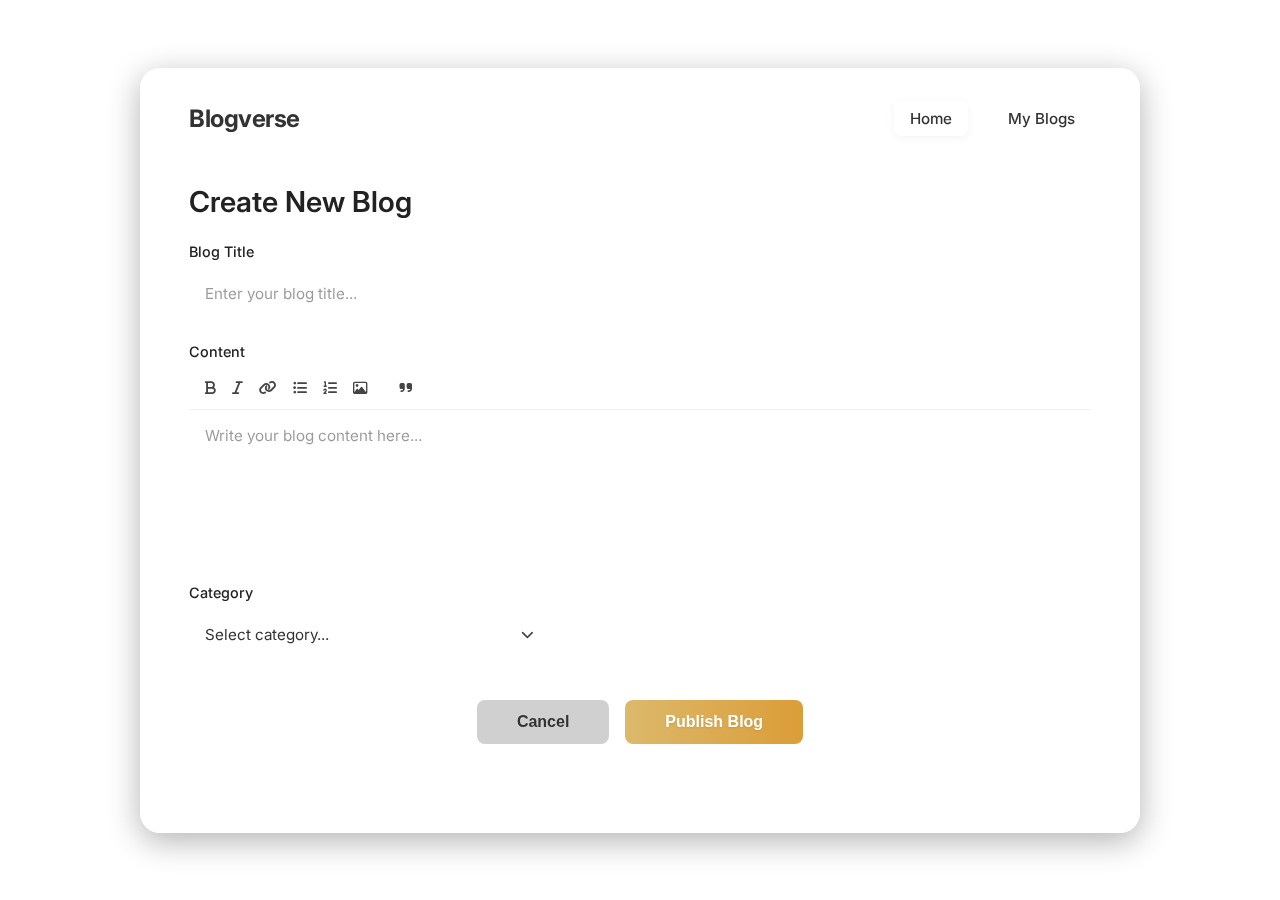
<file: blog-ui/createnewblog.html>
<!DOCTYPE html>
<html lang="en">
<head>
    <meta charset="UTF-8">
    <meta name="viewport" content="width=device-width, initial-scale=1.0">
    <title>Create New Blog</title>
    <link rel="stylesheet" href="stylecnb.css">
    <link rel="preconnect" href="https://fonts.googleapis.com">
    <link rel="preconnect" href="https://fonts.gstatic.com" crossorigin>
    <link href="https://fonts.googleapis.com/css2?family=Inter:wght@300;400;500;600;700&display=swap" rel="stylesheet">
    <link rel="stylesheet" href="https://cdnjs.cloudflare.com/ajax/libs/font-awesome/6.4.0/css/all.min.css">
</head>
<body>
    <div class="background-container"></div>
    
    <main class="glass-container">
        <header class="navbar">
            <h1 class="logo">Blogverse</h1>
            <nav class="nav-links">
                <a href="#" class="nav-item active">Home</a>
                <a href="#" class="nav-item">My Blogs</a>
            </nav>
        </header>

        <section class="content-area">
            <h2 class="page-title">Create New Blog</h2>

            <form class="blog-form">
                <div class="form-group">
                    <label for="title">Blog Title</label>
                    <input type="text" id="title" placeholder="Enter your blog title..." class="glass-input">
                </div>

                <div class="form-group">
                    <label for="content">Content</label>
                    <div class="rich-text-editor">
                        <div class="toolbar">
                            <button type="button" class="tool-btn"><i class="fa-solid fa-bold"></i></button>
                            <button type="button" class="tool-btn"><i class="fa-solid fa-italic"></i></button>
                            <button type="button" class="tool-btn"><i class="fa-solid fa-link"></i></button>
                            <button type="button" class="tool-btn"><i class="fa-solid fa-list-ul"></i></button>
                            <button type="button" class="tool-btn"><i class="fa-solid fa-list-ol"></i></button>
                            <button type="button" class="tool-btn"><i class="fa-regular fa-image"></i></button>
                            <div class="divider"></div>
                            <button type="button" class="tool-btn"><i class="fa-solid fa-quote-right"></i></button>
                        </div>
                        <textarea id="content" placeholder="Write your blog content here..." class="editor-textarea"></textarea>
                    </div>
                </div>

                <div class="form-group">
                    <label for="category">Category</label>
                    <div class="select-wrapper">
                        <select id="category" class="glass-select">
                            <option value="" disabled selected>Select category...</option>
                            <option value="tech">Technology</option>
                            <option value="lifestyle">Lifestyle</option>
                            <option value="travel">Travel</option>
                        </select>
                        <i class="fa-solid fa-chevron-down select-icon"></i>
                    </div>
                </div>

                <div class="form-actions">
                    <button type="button" class="btn btn-cancel">Cancel</button>
                    <button type="submit" class="btn btn-publish">Publish Blog</button>
                </div>
            </form>
        </section>
    </main>

    <script src="scriptcnb.js"></script>
</body>
</html>
</file>
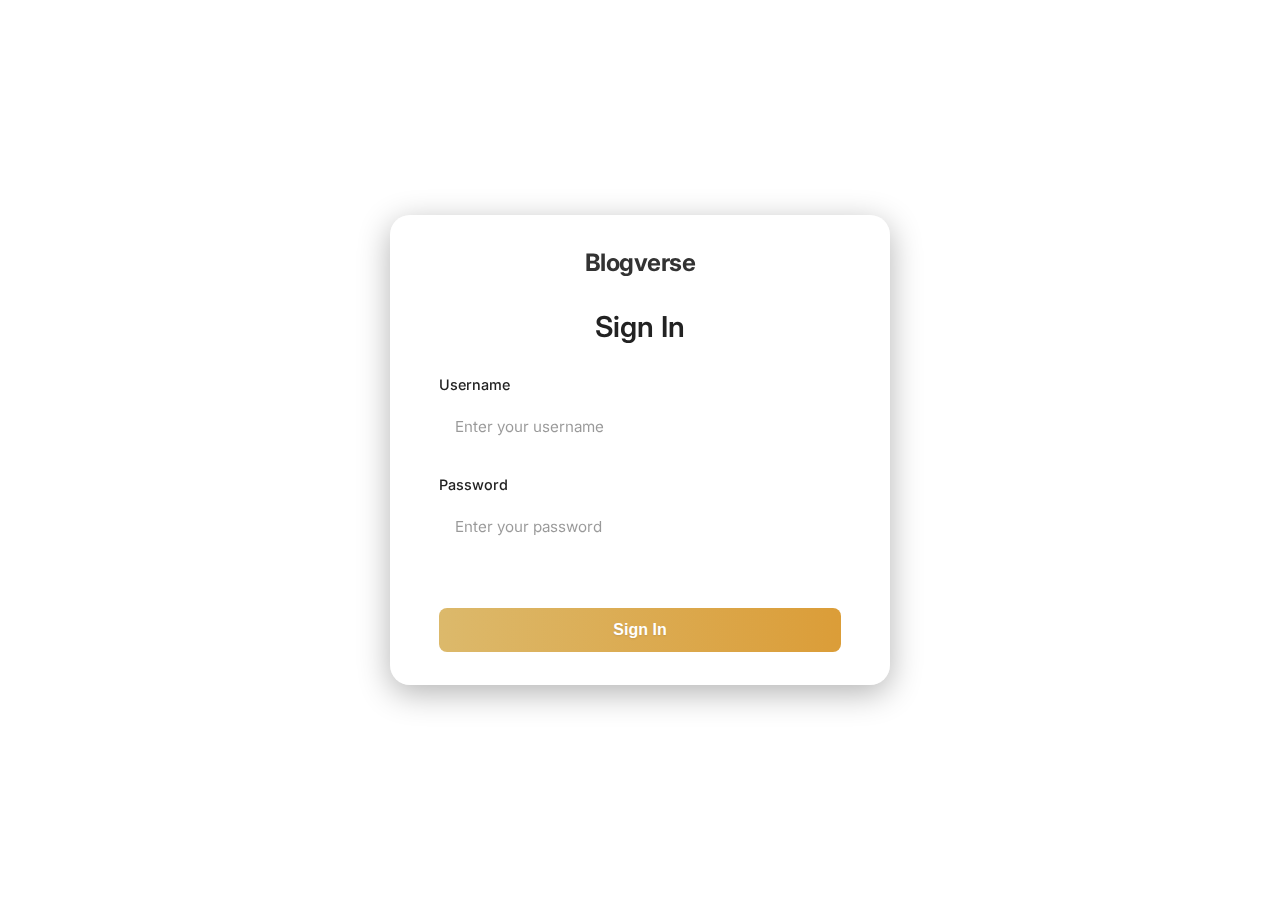
<file: blog-ui/signin.html>
<!DOCTYPE html>
<html lang="en">

<head>
    <meta charset="UTF-8">
    <meta name="viewport" content="width=device-width, initial-scale=1.0">
    <title>Sign In - Blogverse</title>
    <link rel="stylesheet" href="stylecnb.css">
    <!-- Google Fonts -->
    <link href="https://fonts.googleapis.com/css2?family=Inter:wght@300;400;500;600;700&display=swap" rel="stylesheet">
    <!-- Font Awesome -->
    <link rel="stylesheet" href="https://cdnjs.cloudflare.com/ajax/libs/font-awesome/6.4.0/css/all.min.css">
</head>

<body>
    <!-- Background Image -->
    <div class="background-container"></div>

    <!-- Centered Login Card -->
    <main class="glass-container"
        style="max-width: 500px; height: auto; min-height: 400px; align-items: center; justify-content: center;">
        <header class="navbar" style="width: 100%; justify-content: center; margin-bottom: 1rem;">
            <h1 class="logo">Blogverse</h1>
        </header>

        <section class="content-area" style="width: 100%;">
            <h2 class="page-title" style="text-align: center; margin-bottom: 2rem;">Sign In</h2>

            <!-- Authentication Form handled by scriptauth.js -->
            <form class="blog-form" id="signin-form">
                <div class="form-group">
                    <label for="username">Username</label>
                    <input type="text" id="username" placeholder="Enter your username" class="glass-input" required>
                </div>

                <div class="form-group">
                    <label for="password">Password</label>
                    <input type="password" id="password" placeholder="Enter your password" class="glass-input" required>
                </div>

                <div class="form-actions" style="margin-top: 2rem;">
                    <button type="submit" class="btn btn-publish" style="width: 100%;">Sign In</button>
                </div>
            </form>
        </section>
    </main>

    <script src="scriptauth.js"></script>
</body>

</html>
</file>
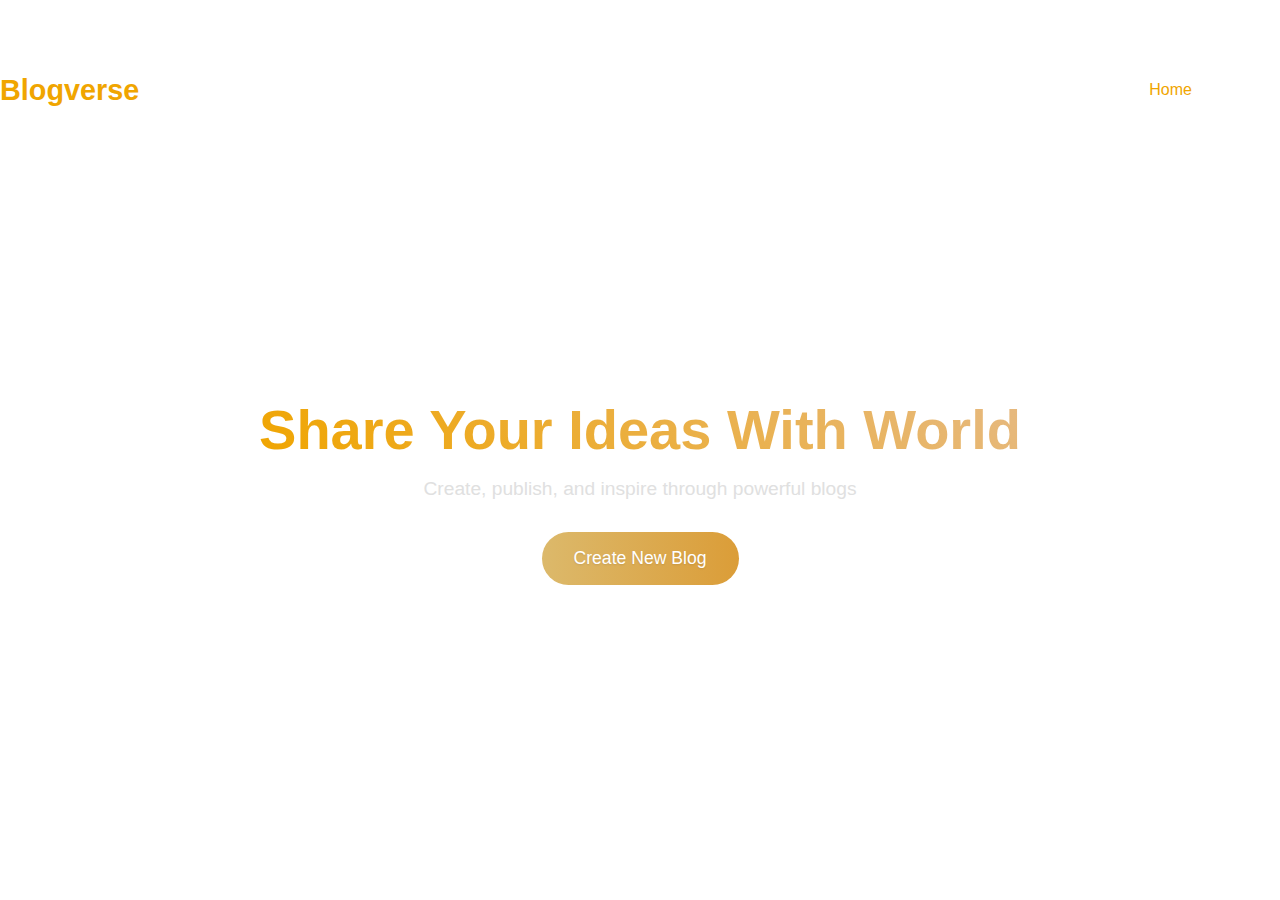
<file: Homepage/homepage.html>
<!DOCTYPE html>
<html lang="en">

<head>
    <meta charset="UTF-8">
    <meta name="viewport" content="width=device-width, initial-scale=1.0">
    <title>Blogverse - Share Your Ideas</title>
    <link rel="stylesheet" href="homepage.css">
</head>

<body>
    <div class="container">
        <nav class="navbar">
            <div class="logo">Blogverse</div>
            <div class="menu-toggle" id="mobile-menu">
                <span class="bar"></span>
                <span class="bar"></span>
                <span class="bar"></span>
            </div>
            <div class="nav-links">
                <a href="#" class="nav-item active">Home</a>
                <a href="#" class="nav-item">My blog</a>
            </div>
        </nav>

        <section class="hero">
            <h1>Share Your Ideas With World</h1>
            <p>Create, publish, and inspire through powerful blogs</p>
            <button class="cta-button">Create New Blog</button>
        </section>
    </div>

    <script src="homepage.js"></script>
</body>

</html>
</file>
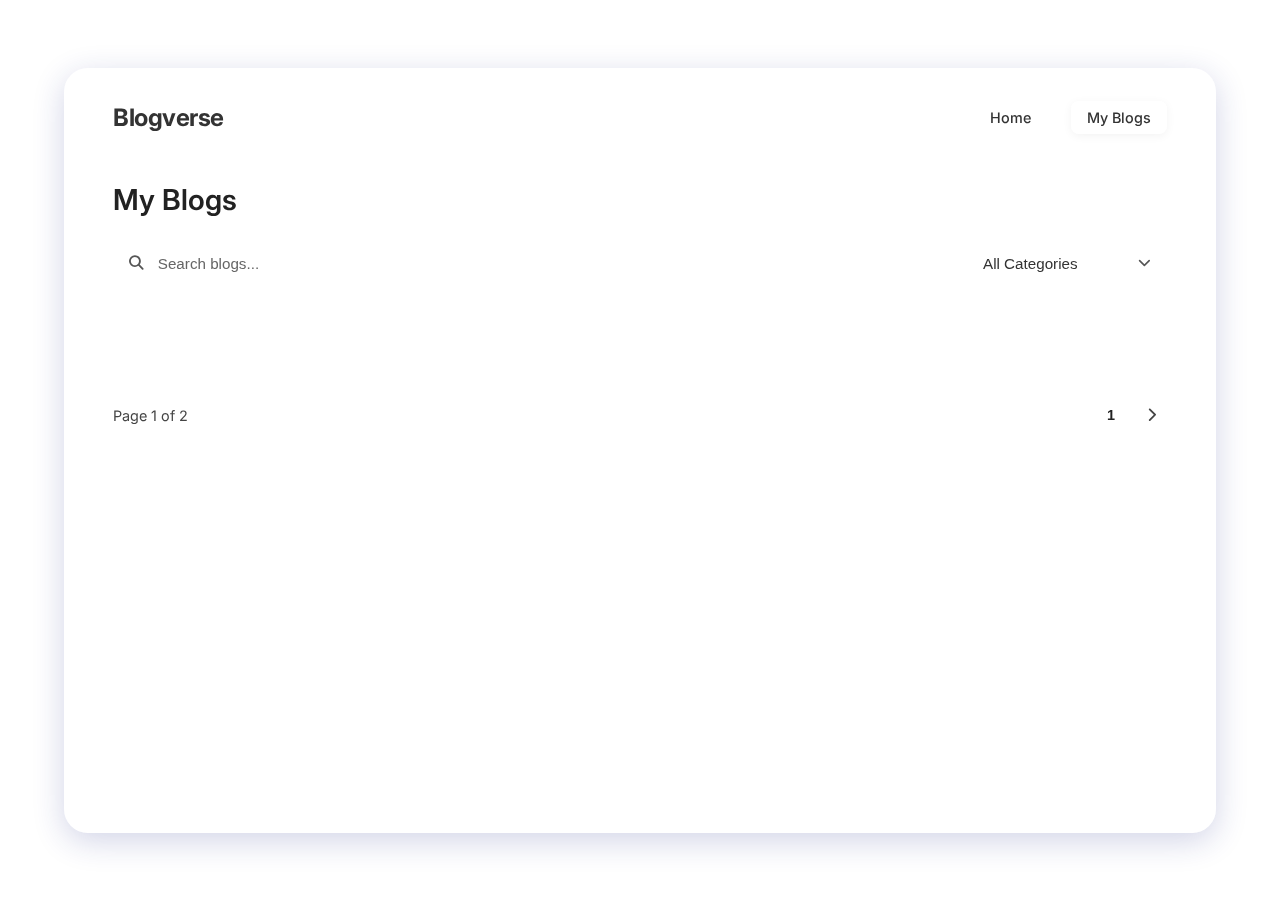
<file: MyBlogs/myblogs.html>
<!DOCTYPE html>
<html lang="en">

<head>
    <meta charset="UTF-8">
    <meta name="viewport" content="width=device-width, initial-scale=1.0">
    <title>My Blogs - Blogverse</title>
    <link rel="stylesheet" href="stylemb.css">
    <link rel="preconnect" href="https://fonts.googleapis.com">
    <link rel="preconnect" href="https://fonts.gstatic.com" crossorigin>
    <link href="https://fonts.googleapis.com/css2?family=Inter:wght@300;400;500;600;700&display=swap" rel="stylesheet">
    <link rel="stylesheet" href="https://cdnjs.cloudflare.com/ajax/libs/font-awesome/6.4.0/css/all.min.css">
</head>

<body>
    <div class="background-container"></div>

    <main class="glass-container">
        <header class="navbar">
            <h1 class="logo">Blogverse</h1>
            <nav class="nav-links">
                <a href="#" class="nav-item">Home</a>
                <a href="#" class="nav-item active">My Blogs</a>
            </nav>
        </header>

        <section class="content-area">
            <div class="page-header">
                <h2 class="page-title">My Blogs</h2>
            </div>

            <div class="filters-bar">
                <div class="search-wrapper">
                    <i class="fa-solid fa-magnifying-glass search-icon"></i>
                    <input type="text" placeholder="Search blogs..." class="glass-input search-input">
                </div>
                <div class="select-wrapper">
                    <select class="glass-select">
                        <option>All Categories</option>
                        <option>Travel</option>
                        <option>Food</option>
                        <option>Productivity</option>
                    </select>
                    <i class="fa-solid fa-chevron-down select-icon"></i>
                </div>
            </div>

            <div class="blogs-list">
            </div>

            <div class="pagination">
                <span class="page-count">Page 1 of 2</span>
                <div class="page-controls">
                    <button class="page-btn active">1</button>
                    <button class="page-btn"><i class="fa-solid fa-chevron-right"></i></button>
                </div>
            </div>
        </section>
    </main>

    <script src="scriptmb.js"></script>
</body>

</html>
</file>
<file: blog-ui/stylecnb.css>
:root {
    --glass-bg: rgba(255, 255, 255, 0.1);
    --glass-border: rgba(255, 255, 255, 0.2);
    --glass-shadow: 0 8px 32px 0 rgba(31, 38, 135, 0.37);
    --text-primary: #ffffff;
    --text-secondary: #e0e0e0;
    --text-placeholder: rgba(255, 255, 255, 0.6);
    --primary-color: #f0a500;
    --primary-gradient: linear-gradient(135deg, #e6b980 0%, #eacda3 100%);
    --btn-publish-bg: linear-gradient(90deg, #d3cbb8 0%, #eebf5e 100%);
    --gold-gradient: linear-gradient(to right, #C0C0C0, #D4AF37);
}

* {
    margin: 0;
    padding: 0;
    box-sizing: border-box;
}

body {
    font-family: 'Inter', sans-serif;
    height: 100vh;
    width: 100vw;
    overflow: hidden;
    display: flex;
    justify-content: center;
    align-items: center;
    color: var(--text-primary);
}

.background-container {
    position: fixed;
    top: 0;
    left: 0;
    width: 100%;
    height: 100%;
    z-index: -1;
    background: url('https://images.unsplash.com/photo-1464822759023-fed622ff2c3b?ixlib=rb-4.0.3&auto=format&fit=crop&w=2000&q=80') no-repeat center center/cover;
}

.glass-container {
    background: rgba(255, 255, 255, 0.15);
    box-shadow: 0 8px 32px 0 rgba(0, 0, 0, 0.3);
    backdrop-filter: blur(12px);
    -webkit-backdrop-filter: blur(12px);
    border-radius: 20px;
    border: 1px solid rgba(255, 255, 255, 0.18);
    width: 90%;
    max-width: 1000px;
    height: 85vh;
    padding: 2rem 3rem;
    display: flex;
    flex-direction: column;
    overflow-y: auto;
}

.glass-container::-webkit-scrollbar {
    width: 8px;
}

.glass-container::-webkit-scrollbar-thumb {
    background: rgba(255, 255, 255, 0.2);
    border-radius: 4px;
}

.navbar {
    display: flex;
    justify-content: space-between;
    align-items: center;
    margin-bottom: 2rem;
    padding-bottom: 1rem;
}

.logo {
    font-size: 1.5rem;
    font-weight: 700;
    color: #1a1a1a;
    color: #333;
    letter-spacing: -0.5px;
}

.nav-links {
    display: flex;
    gap: 1.5rem;
    align-items: center;
}

.nav-item {
    text-decoration: none;
    color: #333;
    font-weight: 500;
    font-size: 0.95rem;
    padding: 0.5rem 1rem;
    border-radius: 8px;
    transition: all 0.3s ease;
}

.nav-item.active {
    background: rgba(255, 255, 255, 0.4);
    box-shadow: 0 2px 10px rgba(0, 0, 0, 0.05);
}

.nav-item:hover {
    background: rgba(255, 255, 255, 0.3);
}

.page-title {
    font-size: 1.8rem;
    font-weight: 600;
    margin-bottom: 1.5rem;
    color: #222;
}

.blog-form {
    display: flex;
    flex-direction: column;
    gap: 1.5rem;
}

.form-group {
    display: flex;
    flex-direction: column;
    gap: 0.5rem;
}

.form-group label {
    font-size: 0.9rem;
    font-weight: 500;
    color: #222;
}

.glass-input,
.editor-textarea,
.rich-text-editor,
.glass-select {
    background: rgba(255, 255, 255, 0.25);
    border: none;
    border-radius: 8px;
    padding: 1rem;
    font-size: 0.95rem;
    color: #333;
    font-family: inherit;
    outline: none;
    transition: background 0.3s ease;
    width: 100%;
}

.glass-input:focus,
.editor-textarea:focus,
.glass-select:focus {
    background: rgba(255, 255, 255, 0.4);
}

.glass-input::placeholder,
.editor-textarea::placeholder {
    color: rgba(0, 0, 0, 0.4);
}

.rich-text-editor {
    padding: 0;
    overflow: hidden;
    display: flex;
    flex-direction: column;
}

.toolbar {
    display: flex;
    gap: 1rem;
    padding: 0.8rem 1rem;
    border-bottom: 1px solid rgba(0, 0, 0, 0.05);
}

.tool-btn {
    background: none;
    border: none;
    color: #444;
    cursor: pointer;
    font-size: 0.9rem;
    transition: color 0.2s;
}

.tool-btn:hover {
    color: #000;
}

.editor-textarea {
    background: transparent;
    resize: none;
    min-height: 150px;
    border-radius: 0 0 8px 8px;
}

.select-wrapper {
    position: relative;
    width: 40%;
}

.glass-select {
    appearance: none;
    cursor: pointer;
}

.select-icon {
    position: absolute;
    right: 1rem;
    top: 50%;
    transform: translateY(-50%);
    color: #444;
    pointer-events: none;
    font-size: 0.8rem;
}

.form-actions {
    display: flex;
    gap: 1rem;
    justify-content: center;
    margin-top: 1rem;
}

.btn {
    padding: 0.8rem 2.5rem;
    border-radius: 8px;
    border: none;
    font-size: 1rem;
    font-weight: 600;
    cursor: pointer;
    transition: transform 0.2s ease, box-shadow 0.2s ease;
}

.btn-cancel {
    background: rgba(100, 100, 100, 0.3);
    color: #333;
}

.btn-cancel:hover {
    background: rgba(100, 100, 100, 0.4);
}

.btn-publish {
    background: linear-gradient(90deg, #dcb96b 0%, #db9d38 100%);
    color: white;
    text-shadow: 0 1px 2px rgba(0, 0, 0, 0.1);
}

.btn-publish:hover {
    transform: translateY(-2px);
    box-shadow: 0 4px 12px rgba(219, 157, 56, 0.4);
}
</file>
<file: Homepage/homepage.css>
/* Define global variables for colors, making it easy to change the theme */
:root {
    --primary-color: #f0a500;
    /* Gold */
    --secondary-color: #e6b980;
    /* Light Gold */
    --text-color: #ffffff;
    --bg-color: #dfe6e9;
    --white: #ffffff;
}


* {
    margin: 0;
    padding: 0;
    box-sizing: border-box;
    font-family: 'Inter', sans-serif;
}

/* Center everything in the middle of the screen */
body {
    font-family: 'Inter', sans-serif;
    height: 100vh;
    /* Full viewport height */
    width: 100vw;
    overflow: hidden;
    /* Prevent scrolling outside the main container */
    display: flex;
    /* Use Flexbox for layout */
    justify-content: center;
    /* Center horizontally */
    align-items: center;
    /* Center vertically */
    color: var(--text-color);
}

/* Fixed background image behind the glass container */
.background-container {
    position: fixed;
    top: 0;
    left: 0;
    width: 100%;
    height: 100%;
    z-index: -1;
    /* Place behind everything */
    background: url('https://images.unsplash.com/photo-1464822759023-fed622ff2c3b?ixlib=rb-4.0.3&auto=format&fit=crop&w=2000&q=80') no-repeat center center/cover;
}

/* Glassmorphism Effect: Translucent background with blur */
.glass-container {
    background: rgba(255, 255, 255, 0.15);
    /* Semi-transparent white */
    box-shadow: 0 8px 32px 0 rgba(31, 38, 135, 0.2);
    /* Soft shadow */
    backdrop-filter: blur(12px);
    /* Blurs the background behind this element */
    -webkit-backdrop-filter: blur(12px);
    /* Safari support */
    border-radius: 24px;
    border: 1px solid rgba(255, 255, 255, 0.3);
    /* Subtle white border */
    width: 90%;
    max-width: 1200px;
    height: 85vh;
    padding: 0 2rem;
    display: flex;
    flex-direction: column;
    position: relative;
    overflow-y: auto;
    /* Allow internal scrolling if content overflows */
}

/* Custom Scrollbar Styling */
.glass-container::-webkit-scrollbar {
    width: 8px;
}

.glass-container::-webkit-scrollbar-thumb {
    background: rgba(255, 255, 255, 0.2);
    border-radius: 4px;
}

.container {
    width: 100%;
}

/* Navbar Layout */
.navbar {
    display: flex;
    justify-content: space-between;
    /* Space out logo and links */
    align-items: center;
    padding: 1.5rem 0;
}

.logo {
    font-size: 1.8rem;
    font-weight: 700;
    color: var(--primary-color);
}

.nav-links {
    display: flex;
    gap: 2rem;
    /* Space between links */
    align-items: center;
}

/* Link Styling */
.nav-item {
    text-decoration: none;
    /* remove underline */
    color: var(--text-color);
    font-weight: 500;
    transition: color 0.3s ease;
    /* Smooth transition for hover effect */
}

.nav-item:hover,
.nav-item.active {
    color: var(--primary-color);
}

/* Hero Section: Centered Text */
.hero {
    height: 80vh;
    display: flex;
    flex-direction: column;
    justify-content: center;
    align-items: center;
    text-align: center;
}

.hero h1 {
    font-size: 3.5rem;
    margin-bottom: 1rem;
    /* Gradient text effect */
    background: -webkit-linear-gradient(45deg, var(--primary-color), var(--secondary-color));
    -webkit-background-clip: text;
    background-clip: text;
    -webkit-text-fill-color: transparent;
}

.hero p {
    font-size: 1.2rem;
    color: #e0e0e0;
    margin-bottom: 2rem;
    max-width: 600px;
}

/* Call to Action Button */
.cta-button {
    padding: 1rem 2rem;
    font-size: 1.1rem;
    background: linear-gradient(90deg, #dcb96b 0%, #db9d38 100%);
    /* Gold Gradient */
    color: var(--white);
    border: none;
    border-radius: 50px;
    /* Pill shape */
    cursor: pointer;
    transition: transform 0.3s ease, box-shadow 0.3s ease;
    text-shadow: 0 1px 2px rgba(0, 0, 0, 0.1);
}

.cta-button:hover {
    transform: translateY(-3px);
    /* Move up slightly */
    box-shadow: 0 4px 12px rgba(219, 157, 56, 0.4);
    /* Glow effect */
}

/* Mobile Menu (Hamburger) - Hidden by default */
.menu-toggle {
    display: none;
    flex-direction: column;
    cursor: pointer;
}

.bar {
    width: 25px;
    height: 3px;
    background-color: var(--text-color);
    margin: 3px 0;
    transition: 0.4s;
}

/* Responsive Design: Styles for screens smaller than 768px */
@media (max-width: 768px) {
    .menu-toggle {
        display: flex;
        /* Show humberger menu */
    }

    .nav-links {
        display: none;
        /* Hide default links */
        flex-direction: column;
        position: absolute;
        top: 70px;
        right: 0;
        background-color: var(--white);
        width: 100%;
        text-align: center;
        padding: 2rem 0;
        box-shadow: 0 4px 6px rgba(0, 0, 0, 0.1);
        z-index: 1000;
    }

    .nav-links .nav-item {
        color: #333;
        /* Dark text for white mobile menu */
    }

    .nav-links.active {
        display: flex;
        /* Show menu when active */
    }

    .hero h1 {
        font-size: 2.5rem;
        /* Smaller text for mobile */
    }
}

/* User Profile Dropdown */
.dropdown-content {
    display: none;
    /* Hidden by default */
    position: absolute;
    right: 0;
    top: 100%;
    background-color: white;
    min-width: 160px;
    box-shadow: 0px 8px 16px 0px rgba(0, 0, 0, 0.2);
    z-index: 1;
    border-radius: 8px;
    overflow: hidden;
    margin-top: 10px;
}

.dropdown-content.show {
    display: block;
    /* Show when toggled */
}

.dropdown-content p {
    padding: 12px 16px;
    margin: 0;
    font-size: 0.9rem;
    color: #666;
    border-bottom: 1px solid #eee;
}

.dropdown-content button {
    width: 100%;
    text-align: left;
    padding: 12px 16px;
    border: none;
    background: none;
    cursor: pointer;
    font-size: 0.95rem;
    color: #333;
}

.dropdown-content button:hover {
    background-color: #f1f1f1;
}

.profile-menu-container {
    display: flex;
    align-items: center;
}
</file>
<file: MyBlogs/stylemb.css>
:root {
    --text-primary: #ffffff;
    --text-secondary: #e0e0e0;
    --primary-color: #f0a500;
    --btn-primary-bg: linear-gradient(90deg, #dcb96b 0%, #db9d38 100%);
    --text-dark: #333;
}

* {
    margin: 0;
    padding: 0;
    box-sizing: border-box;
}

html {
    scroll-behavior: smooth;
}

body {
    font-family: 'Inter', sans-serif;
    height: 100vh;
    width: 100vw;
    overflow: hidden;
    display: flex;
    justify-content: center;
    align-items: center;
    color: var(--text-primary);
}

.background-container {
    position: fixed;
    top: 0;
    left: 0;
    width: 100%;
    height: 100%;
    z-index: -1;
    background: url('https://images.unsplash.com/photo-1464822759023-fed622ff2c3b?ixlib=rb-4.0.3&auto=format&fit=crop&w=2000&q=80') no-repeat center center/cover;
}

.glass-container {
    background: rgba(255, 255, 255, 0.15);
    box-shadow: 0 8px 32px 0 rgba(31, 38, 135, 0.2);
    backdrop-filter: blur(12px);
    -webkit-backdrop-filter: blur(12px);
    border-radius: 24px;
    border: 1px solid rgba(255, 255, 255, 0.3);
    width: 90%;
    max-width: 1200px;
    height: 85vh;
    padding: 2rem 3rem;
    display: flex;
    flex-direction: column;
    position: relative;
    overflow-y: auto;
}

.glass-container::-webkit-scrollbar {
    width: 8px;
}

.glass-container::-webkit-scrollbar-thumb {
    background: rgba(255, 255, 255, 0.2);
    border-radius: 4px;
}

.navbar {
    display: flex;
    justify-content: space-between;
    align-items: center;
    margin-bottom: 2rem;
    padding-bottom: 1rem;
    position: relative;
}

.logo {
    font-size: 1.5rem;
    font-weight: 700;
    color: #333;
    letter-spacing: -0.5px;
}

.nav-links {
    display: flex;
    gap: 1.5rem;
    align-items: center;
}

.nav-item {
    text-decoration: none;
    color: #333;
    font-weight: 500;
    font-size: 0.9rem;
    padding: 0.5rem 1rem;
    transition: all 0.3s ease;
    cursor: pointer;
}

.nav-item.active {
    background: rgba(255, 255, 255, 0.5);
    border-radius: 8px;
    box-shadow: 0 2px 10px rgba(0, 0, 0, 0.05);
}

.nav-item:hover {
    color: #1a1a1a;
}

/* Mobile Menu Toggle */
.menu-toggle {
    display: none;
    flex-direction: column;
    justify-content: space-between;
    width: 30px;
    height: 21px;
    cursor: pointer;
    z-index: 10;
}

.menu-toggle .bar {
    height: 3px;
    width: 100%;
    background-color: var(--text-dark);
    border-radius: 3px;
    transition: all 0.3s ease;
}

.menu-toggle.is-active .bar:nth-child(1) {
    transform: translateY(9px) rotate(45deg);
}

.menu-toggle.is-active .bar:nth-child(2) {
    opacity: 0;
}

.menu-toggle.is-active .bar:nth-child(3) {
    transform: translateY(-9px) rotate(-45deg);
}

@media (max-width: 768px) {
    .glass-container {
        padding: 1.5rem;
        height: 95vh;
        width: 95%;
    }

    .menu-toggle {
        display: flex;
    }

    .nav-links {
        display: none;
        position: absolute;
        top: 60px;
        right: 0;
        background: rgba(255, 255, 255, 0.95);
        backdrop-filter: blur(10px);
        -webkit-backdrop-filter: blur(10px);
        width: 200px;
        flex-direction: column;
        align-items: center;
        padding: 1.5rem;
        border-radius: 12px;
        box-shadow: 0 4px 15px rgba(0, 0, 0, 0.1);
        z-index: 100;
        gap: 1rem;
    }

    .nav-links.active {
        display: flex;
    }

    .filters-bar {
        flex-direction: column;
    }

    .select-wrapper {
        width: 100%;
    }
}

.page-header {
    display: flex;
    justify-content: space-between;
    align-items: center;
    margin-bottom: 1.5rem;
}

.page-title {
    font-size: 1.8rem;
    font-weight: 600;
    color: #222;
}

.btn-primary {
    background: var(--btn-primary-bg);
    border: none;
    border-radius: 8px;
    padding: 0.8rem 1.5rem;
    color: #fff;
    font-weight: 600;
    font-size: 0.95rem;
    cursor: pointer;
    display: flex;
    align-items: center;
    gap: 0.5rem;
    transition: transform 0.2s, box-shadow 0.2s;
}

.btn-primary:hover {
    transform: translateY(-2px);
    box-shadow: 0 4px 12px rgba(219, 157, 56, 0.4);
}

.filters-bar {
    display: flex;
    gap: 1rem;
    margin-bottom: 2rem;
}

.search-wrapper {
    position: relative;
    flex: 1;
}

.search-icon {
    position: absolute;
    left: 1rem;
    top: 50%;
    transform: translateY(-50%);
    color: #555;
    font-size: 0.9rem;
}

.glass-input {
    width: 100%;
    background: rgba(255, 255, 255, 0.25);
    border: none;
    border-radius: 8px;
    padding: 0.9rem 1rem 0.9rem 2.8rem;
    font-size: 0.95rem;
    color: #333;
    outline: none;
}

.glass-input::placeholder {
    color: #666;
}

.select-wrapper {
    position: relative;
    width: 200px;
}

.glass-select {
    width: 100%;
    background: rgba(255, 255, 255, 0.25);
    border: none;
    border-radius: 8px;
    padding: 0.9rem 1rem;
    font-size: 0.95rem;
    color: #333;
    appearance: none;
    outline: none;
    cursor: pointer;
}

.select-icon {
    position: absolute;
    right: 1rem;
    top: 50%;
    transform: translateY(-50%);
    color: #555;
    pointer-events: none;
    font-size: 0.8rem;
}

.blogs-list {
    display: flex;
    flex-direction: column;
    gap: 1rem;
    flex: 1;
    overflow-y: auto;
    padding-right: 0.5rem;
}

.blogs-list::-webkit-scrollbar {
    width: 6px;
}

.blogs-list::-webkit-scrollbar-thumb {
    background: rgba(255, 255, 255, 0.2);
    border-radius: 3px;
}

.blog-card {
    background: rgba(255, 255, 255, 0.2);
    border-radius: 12px;
    padding: 1.2rem;
    border: 1px solid rgba(255, 255, 255, 0.1);
    transition: background 0.2s;
}

.blog-card:hover {
    background: rgba(255, 255, 255, 0.25);
}

.card-header {
    display: flex;
    justify-content: space-between;
    align-items: flex-start;
    margin-bottom: 0.8rem;
}

.header-main {
    display: flex;
    flex-direction: column;
    gap: 0.3rem;
}

.blog-title {
    font-size: 1.1rem;
    font-weight: 600;
    color: #222;
}

.blog-date {
    font-size: 0.85rem;
    color: #555;
}

.card-actions {
    display: flex;
    gap: 0.5rem;
}

.btn-sm {
    background: rgba(255, 255, 255, 0.3);
    border: none;
    padding: 0.4rem 0.8rem;
    border-radius: 6px;
    font-size: 0.85rem;
    color: #444;
    cursor: pointer;
    transition: background 0.2s;
}

.btn-sm:hover {
    background: rgba(255, 255, 255, 0.5);
}

.btn-icon {
    background: rgba(255, 255, 255, 0.3);
    border: none;
    width: 30px;
    height: 30px;
    border-radius: 6px;
    color: #444;
    cursor: pointer;
    display: flex;
    align-items: center;
    justify-content: center;
    transition: background 0.2s;
}

.btn-icon:hover {
    background: rgba(255, 255, 255, 0.5);
}

.blog-snippet {
    font-size: 0.95rem;
    color: #444;
    line-height: 1.5;
    margin-bottom: 1.2rem;
}

.card-footer {
    display: flex;
    justify-content: space-between;
    align-items: center;
}

.blog-tag {
    background: rgba(0, 0, 0, 0.1);
    padding: 0.3rem 0.8rem;
    border-radius: 20px;
    font-size: 0.85rem;
    color: #333;
    font-weight: 500;
    display: flex;
    align-items: center;
    gap: 0.4rem;
}

.blog-stats {
    display: flex;
    align-items: center;
    gap: 1rem;
    font-size: 0.85rem;
    color: #555;
}

.blogs-stats span {
    display: flex;
    align-items: center;
    gap: 0.4rem;
}

.btn-icon-sm {
    background: none;
    border: none;
    color: #555;
    cursor: pointer;
    margin-left: 0.5rem;
}

.pagination {
    display: flex;
    justify-content: space-between;
    align-items: center;
    padding-top: 1.5rem;
    border-top: 1px solid rgba(255, 255, 255, 0.1);
    margin-top: auto;
}

.page-count {
    font-size: 0.9rem;
    color: #444;
}

.page-controls {
    display: flex;
    gap: 0.5rem;
}

.page-btn {
    background: rgba(255, 255, 255, 0);
    border: none;
    width: 32px;
    height: 32px;
    border-radius: 6px;
    font-size: 0.9rem;
    color: #444;
    cursor: pointer;
    display: flex;
    align-items: center;
    justify-content: center;
    transition: background 0.2s;
}

.page-btn:hover {
    background: rgba(255, 255, 255, 0.3);
}

.page-btn.active {
    background: rgba(255, 255, 255, 0.6);
    font-weight: 600;
    color: #222;
}
</file>
